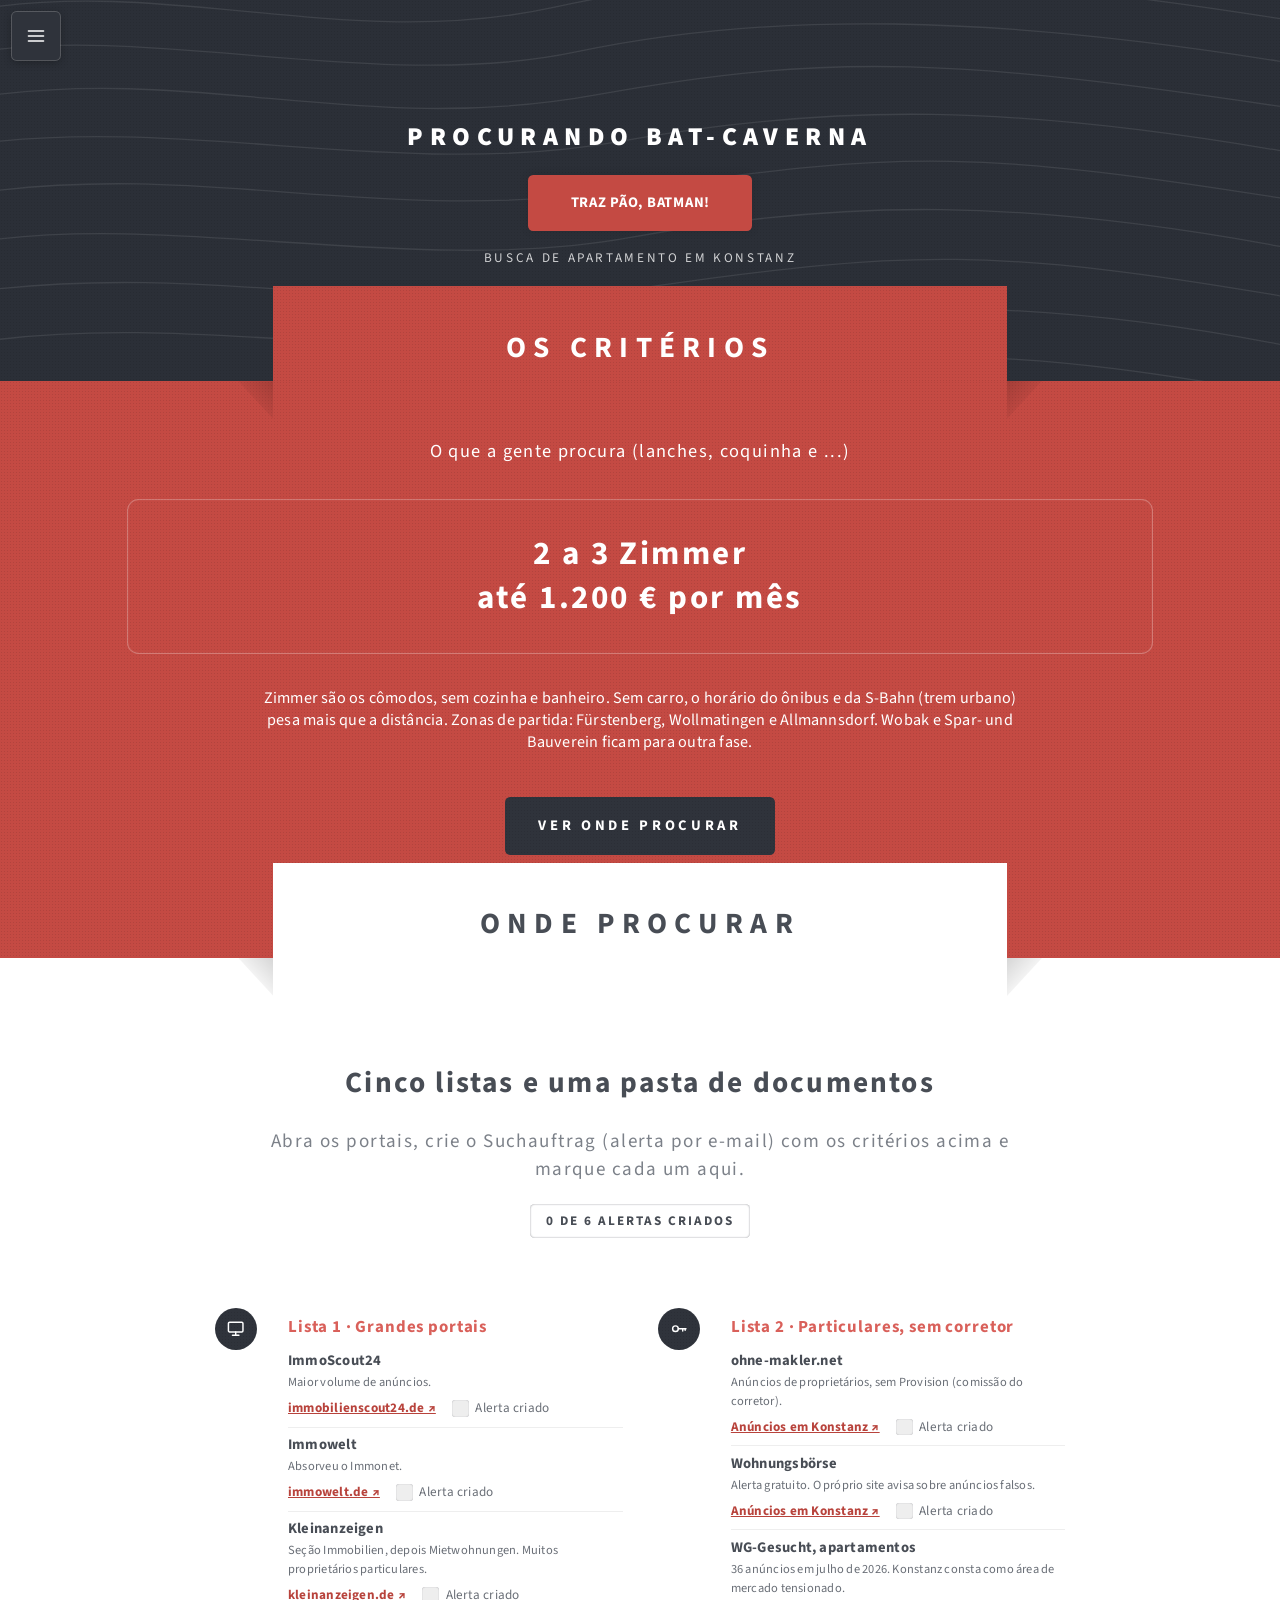
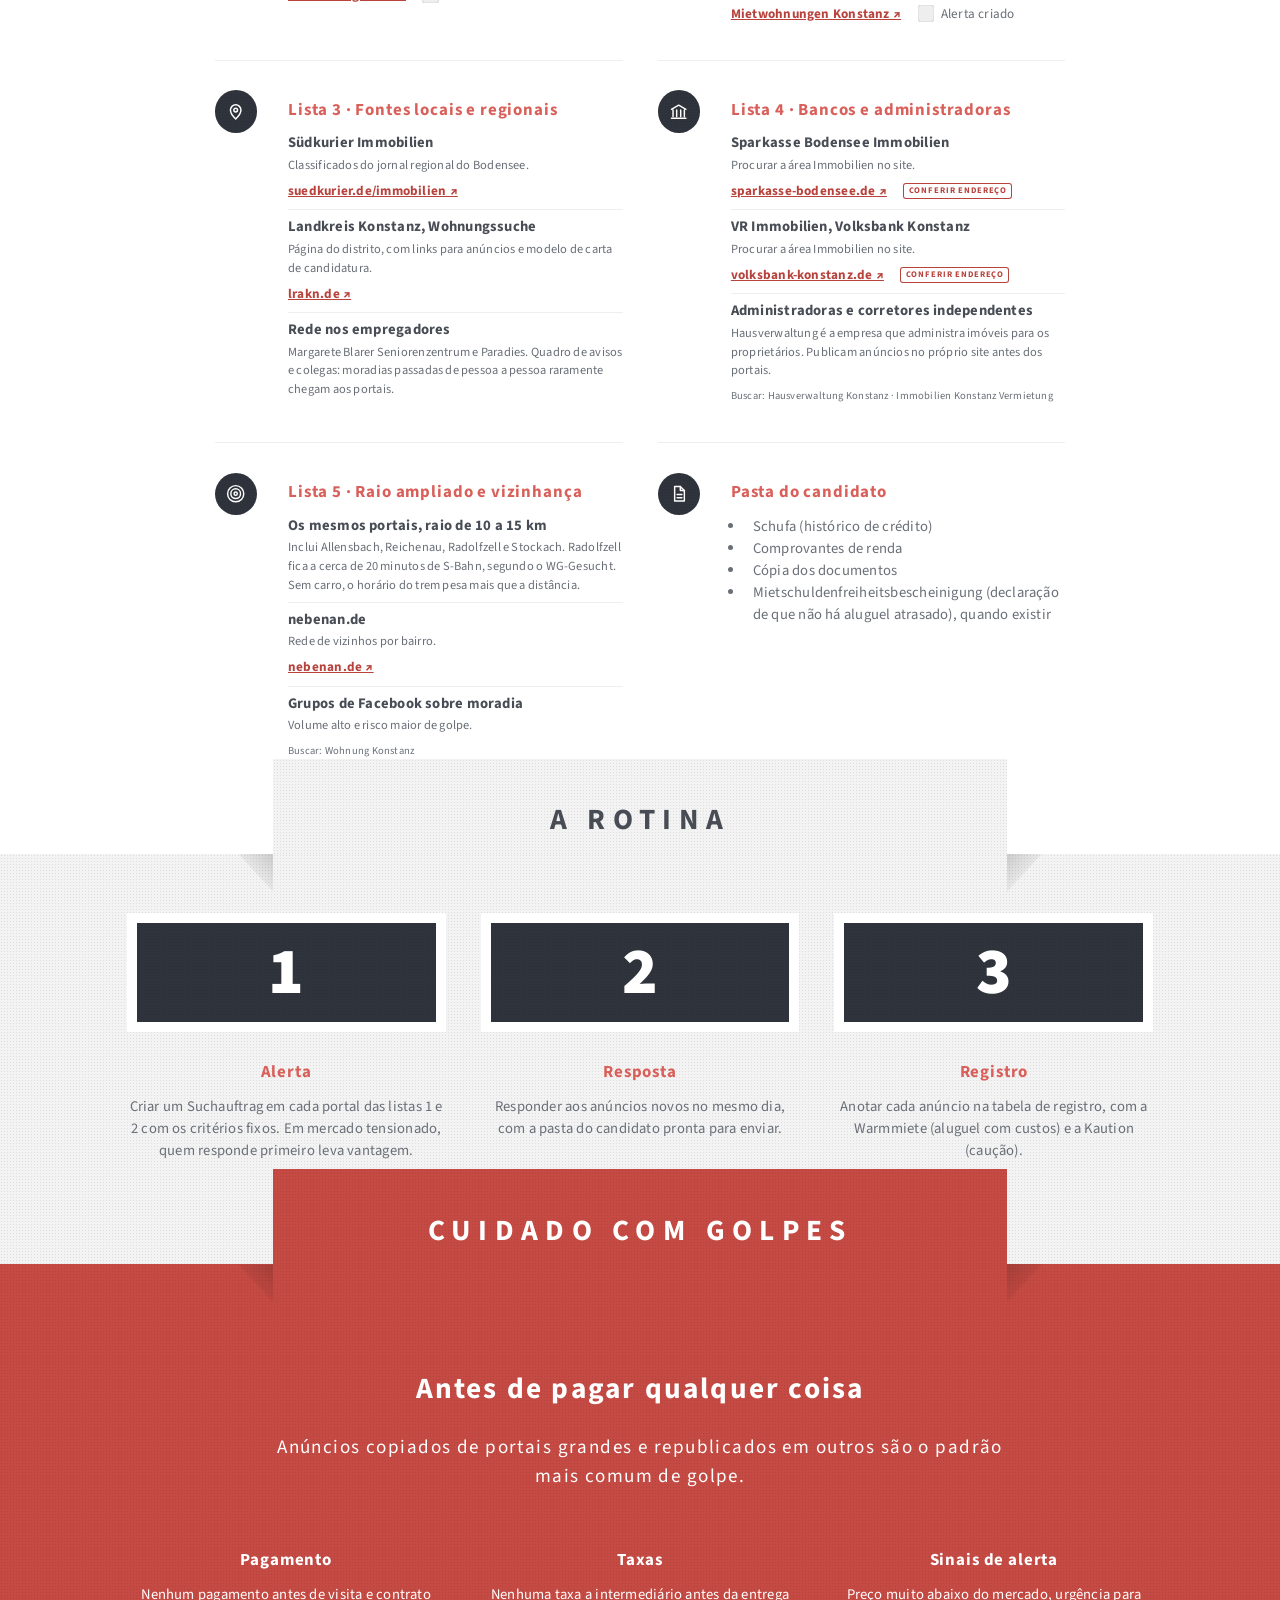
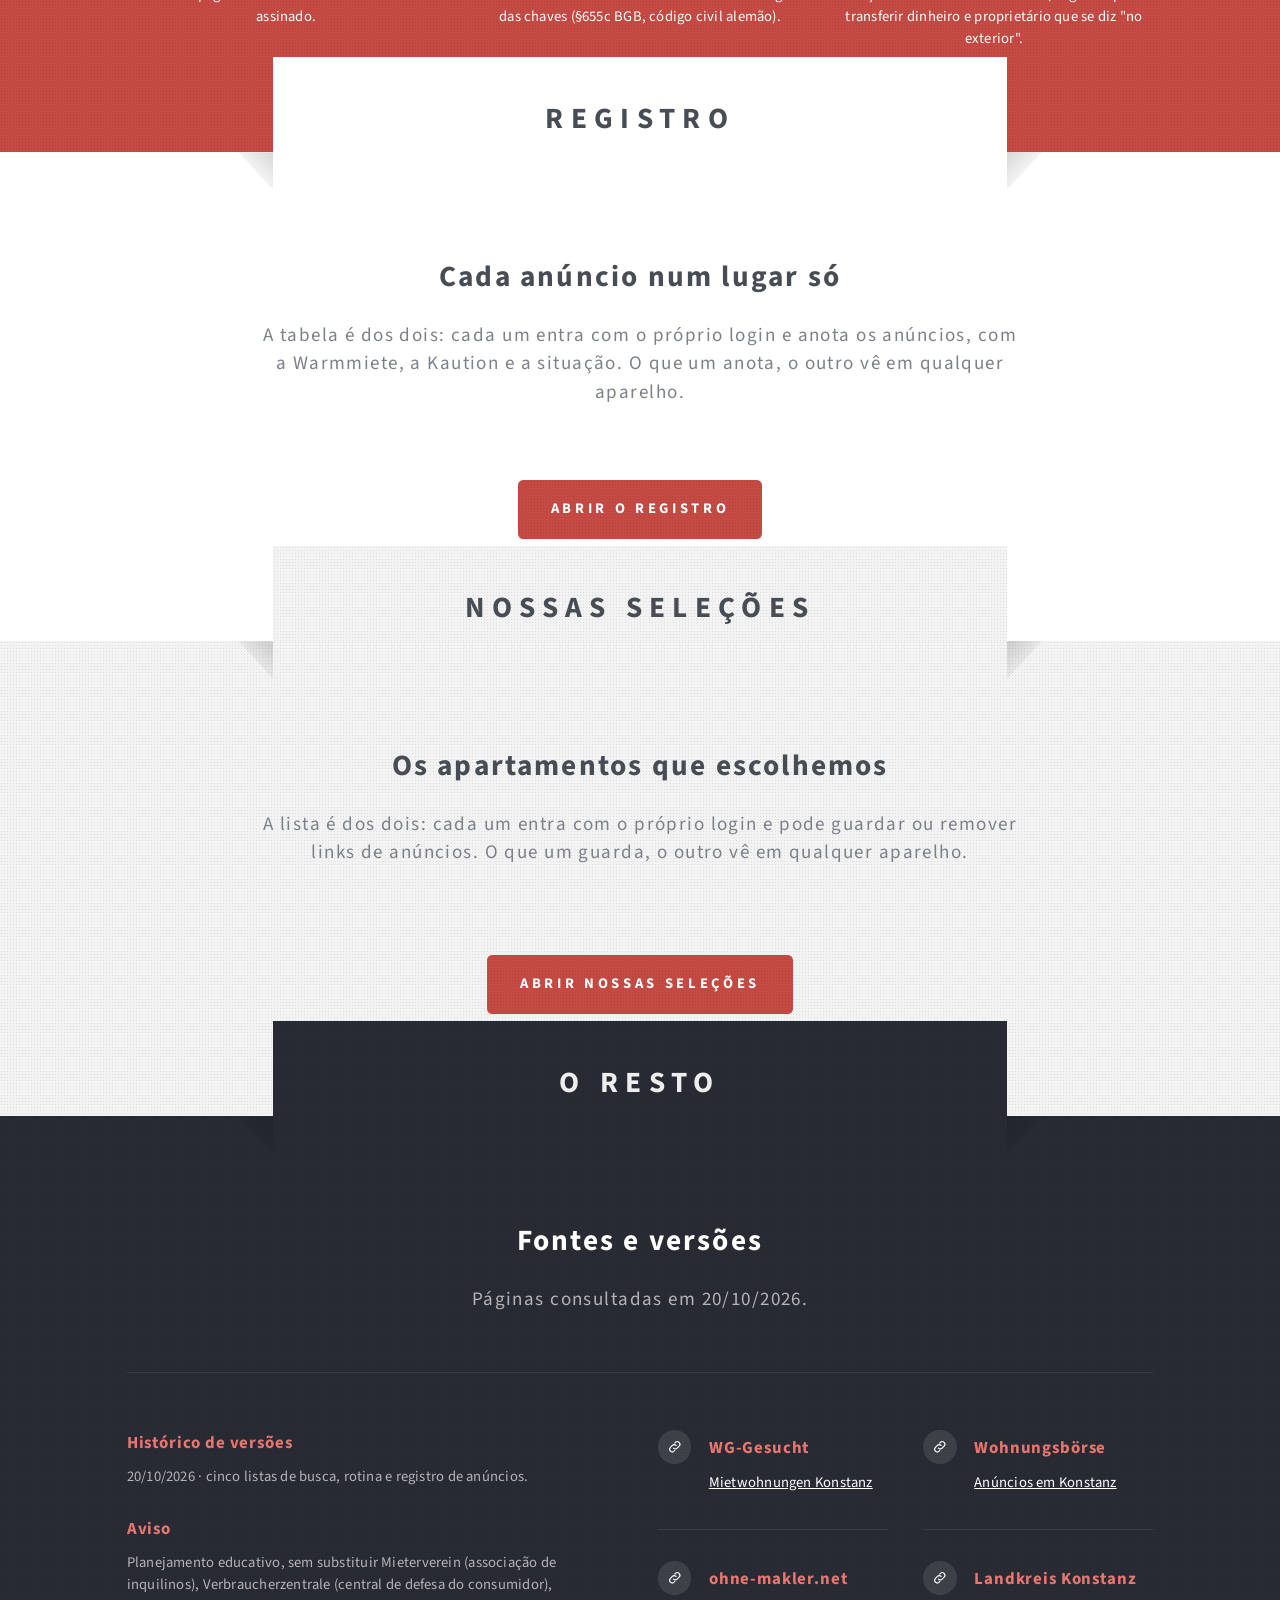
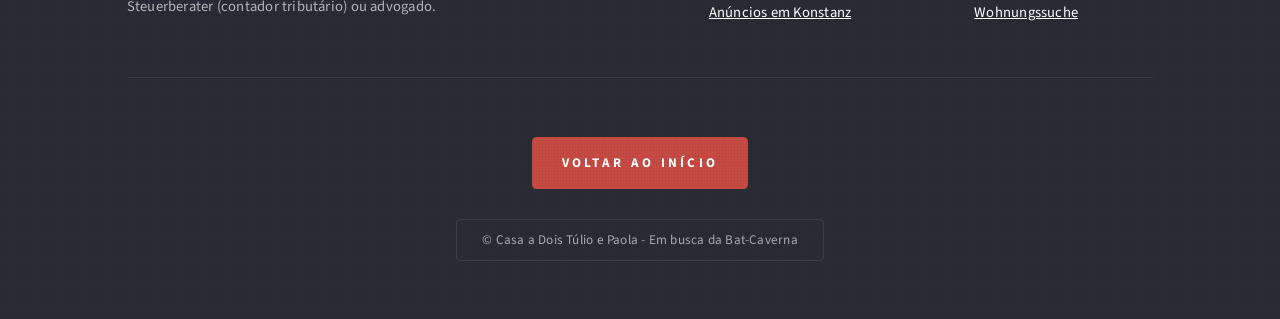
<file: index.html>
<!doctype html>
<html lang="pt-BR">
  <head>
    <meta charset="utf-8" />
    <meta
      name="viewport"
      content="width=device-width, initial-scale=1, viewport-fit=cover"
    />
    <meta name="color-scheme" content="only light" />
    <title>Nossa Busca Apartamento</title>
    <!--
	Layout adaptado de "Escape Velocity" por HTML5 UP (html5up.net | @ajlkn)
	Licença Creative Commons Attribution 3.0 (html5up.net/license)
	Sem jQuery e sem Font Awesome: ícones em SVG inline, menu em JavaScript puro.
-->
    <link
      rel="stylesheet"
      href="https://fonts.googleapis.com/css2?family=Source+Sans+3:ital,wght@0,400;0,700;0,900;1,400&display=swap"
    />
    <link rel="stylesheet" href="assets/css/main.css" />
    <link rel="stylesheet" href="assets/css/morcegos.css" />
  </head>
  <body>
    <button
      type="button"
      id="menuToggle"
      aria-label="Abrir menu"
      aria-controls="navPanel"
      aria-expanded="false"
    >
      <svg viewBox="0 0 24 24" aria-hidden="true">
        <path class="i-open" d="M3 6h18M3 12h18M3 18h18" />
        <path class="i-close" d="M6 6l12 12M18 6L6 18" />
      </svg>
    </button>
    <div id="navOverlay"></div>
    <div id="navPanel">
      <p class="title">Fudeu - Casamos!</p>
      <nav aria-label="Menu"></nav>
    </div>

    <div id="page-wrapper">
      <!-- Header -->
      <section id="header" class="wrapper">
        <svg
          class="contours"
          viewBox="0 0 1200 420"
          preserveAspectRatio="xMidYMid slice"
          aria-hidden="true"
        >
          <path d="M-20 40 C 160 10, 330 80, 520 38 S 900 0, 1220 52" />
          <path d="M-20 80 C 140 54, 360 118, 540 80 S 930 44, 1220 92" />
          <path d="M-20 122 C 190 92, 340 160, 560 120 S 900 86, 1220 134" />
          <path d="M-20 166 C 170 140, 380 200, 580 164 S 950 128, 1220 176" />
          <path d="M-20 212 C 200 182, 350 244, 600 208 S 920 172, 1220 220" />
          <path d="M-20 258 C 160 230, 390 290, 590 254 S 960 216, 1220 266" />
          <path d="M-20 304 C 210 276, 370 334, 610 300 S 930 262, 1220 312" />
          <path d="M-20 352 C 180 322, 400 380, 600 346 S 970 308, 1220 358" />
          <path d="M-20 398 C 220 370, 360 428, 620 392 S 940 356, 1220 404" />
        </svg>
        <div id="logo">
          <h1 id="topo" tabindex="-1">
            <a href="index.html " class="logo-link">Procurando Bat-Caverna</a>
          </h1>

          <button type="button" class="morcegos">
            <span>Traz Pão, Batman!</span>
          </button>

          <p>Busca de apartamento em Konstanz</p>
        </div>
        <nav id="nav" aria-label="Seções da página">
          <ul>
            <li><a href="#topo" aria-current="page">Início</a></li>
            <li><a href="#criterios">Critérios</a></li>
            <li><a href="#listas">Onde procurar</a></li>
            <li><a href="#rotina">Rotina</a></li>
            <li><a href="registro.html">Registro</a></li>
            <li><a href="selecoes.html">Nossas Seleções</a></li>
          </ul>
        </nav>
      </section>

      <!-- Intro -->
      <section id="criterios" class="wrapper style1">
        <div class="title">Os critérios</div>
        <div class="container">
          <p class="style1">O que a gente procura (lanches, coquinha e ...)</p>
          <p class="style2">2 a 3 Zimmer<br />até 1.200 € por mês</p>
          <p class="style3">
            Zimmer são os cômodos, sem cozinha e banheiro. Sem carro, o horário
            do ônibus e da S-Bahn (trem urbano) pesa mais que a distância. Zonas
            de partida: Fürstenberg, Wollmatingen e Allmannsdorf. Wobak e Spar-
            und Bauverein ficam para outra fase.
          </p>
          <ul class="actions">
            <li>
              <a href="#listas" class="button style3 large" data-go
                >Ver onde procurar</a
              >
            </li>
          </ul>
        </div>
      </section>

      <!-- Listas -->
      <section id="listas" class="wrapper style2">
        <div class="title">Onde procurar</div>
        <div class="container">
          <header class="style1">
            <h2>Cinco listas e uma pasta de documentos</h2>
            <p>
              Abra os portais, crie o Suchauftrag (alerta por e-mail) com os
              critérios acima e marque cada um aqui.
            </p>
            <span class="progress" id="progress" aria-live="polite"
              >0 de 6 alertas criados</span
            >
          </header>
          <div class="feature-list">
            <div class="row">
              <div class="col-6 col-12-medium">
                <section>
                  <h3 class="icon">
                    <span class="ico"
                      ><svg viewBox="0 0 24 24" aria-hidden="true">
                        <rect x="3" y="4" width="18" height="12" rx="1.5" />
                        <path d="M8 20h8M12 16v4" /></svg></span
                    >Lista 1 · Grandes portais
                  </h3>
                  <ul class="style3 links">
                    <li>
                      <span class="nm">ImmoScout24</span>
                      <span class="ds">Maior volume de anúncios.</span>
                      <span class="ac"
                        ><a
                          href="https://www.immobilienscout24.de"
                          target="_blank"
                          rel="noopener"
                          >immobilienscout24.de ↗</a
                        >
                        <label class="chk" for="al-immoscout"
                          ><input
                            type="checkbox"
                            id="al-immoscout"
                            data-alert
                          /><span class="bx"></span
                          ><span class="tx">Alerta criado</span></label
                        ></span
                      >
                    </li>
                    <li>
                      <span class="nm">Immowelt</span>
                      <span class="ds">Absorveu o Immonet.</span>
                      <span class="ac"
                        ><a
                          href="https://www.immowelt.de"
                          target="_blank"
                          rel="noopener"
                          >immowelt.de ↗</a
                        >
                        <label class="chk" for="al-immowelt"
                          ><input
                            type="checkbox"
                            id="al-immowelt"
                            data-alert
                          /><span class="bx"></span
                          ><span class="tx">Alerta criado</span></label
                        ></span
                      >
                    </li>
                    <li>
                      <span class="nm">Kleinanzeigen</span>
                      <span class="ds"
                        >Seção Immobilien, depois Mietwohnungen. Muitos
                        proprietários particulares.</span
                      >
                      <span class="ac"
                        ><a
                          href="https://www.kleinanzeigen.de"
                          target="_blank"
                          rel="noopener"
                          >kleinanzeigen.de ↗</a
                        >
                        <label class="chk" for="al-kleinanzeigen"
                          ><input
                            type="checkbox"
                            id="al-kleinanzeigen"
                            data-alert
                          /><span class="bx"></span
                          ><span class="tx">Alerta criado</span></label
                        ></span
                      >
                    </li>
                  </ul>
                </section>
              </div>

              <div class="col-6 col-12-medium">
                <section>
                  <h3 class="icon">
                    <span class="ico"
                      ><svg viewBox="0 0 24 24" aria-hidden="true">
                        <circle cx="8" cy="12" r="3.5" />
                        <path d="M11.5 12H21M17 12v3M20 12v2" /></svg></span
                    >Lista 2 · Particulares, sem corretor
                  </h3>
                  <ul class="style3 links">
                    <li>
                      <span class="nm">ohne-makler.net</span>
                      <span class="ds"
                        >Anúncios de proprietários, sem Provision (comissão do
                        corretor).</span
                      >
                      <span class="ac"
                        ><a
                          href="https://www.ohne-makler.net/immobilien/wohnung-mieten/baden-wurttemberg/konstanz/"
                          target="_blank"
                          rel="noopener"
                          >Anúncios em Konstanz ↗</a
                        >
                        <label class="chk" for="al-ohnemakler"
                          ><input
                            type="checkbox"
                            id="al-ohnemakler"
                            data-alert
                          /><span class="bx"></span
                          ><span class="tx">Alerta criado</span></label
                        ></span
                      >
                    </li>
                    <li>
                      <span class="nm">Wohnungsbörse</span>
                      <span class="ds"
                        >Alerta gratuito. O próprio site avisa sobre anúncios
                        falsos.</span
                      >
                      <span class="ac"
                        ><a
                          href="https://www.wohnungsboerse.net/Konstanz/erdgeschosswohnung-mieten"
                          target="_blank"
                          rel="noopener"
                          >Anúncios em Konstanz ↗</a
                        >
                        <label class="chk" for="al-wohnungsboerse"
                          ><input
                            type="checkbox"
                            id="al-wohnungsboerse"
                            data-alert
                          /><span class="bx"></span
                          ><span class="tx">Alerta criado</span></label
                        ></span
                      >
                    </li>
                    <li>
                      <span class="nm">WG-Gesucht, apartamentos</span>
                      <span class="ds"
                        >36 anúncios em julho de 2026. Konstanz consta como área
                        de mercado tensionado.</span
                      >
                      <span class="ac"
                        ><a
                          href="https://www.wg-gesucht.de/mietwohnungen/konstanz"
                          target="_blank"
                          rel="noopener"
                          >Mietwohnungen Konstanz ↗</a
                        >
                        <label class="chk" for="al-wggesucht"
                          ><input
                            type="checkbox"
                            id="al-wggesucht"
                            data-alert
                          /><span class="bx"></span
                          ><span class="tx">Alerta criado</span></label
                        ></span
                      >
                    </li>
                  </ul>
                </section>
              </div>

              <div class="col-6 col-12-medium">
                <section>
                  <h3 class="icon">
                    <span class="ico"
                      ><svg viewBox="0 0 24 24" aria-hidden="true">
                        <path
                          d="M12 21s-6.5-6-6.5-11a6.5 6.5 0 0113 0c0 5-6.5 11-6.5 11z"
                        />
                        <circle cx="12" cy="10" r="2.3" /></svg></span
                    >Lista 3 · Fontes locais e regionais
                  </h3>
                  <ul class="style3 links">
                    <li>
                      <span class="nm">Südkurier Immobilien</span>
                      <span class="ds"
                        >Classificados do jornal regional do Bodensee.</span
                      >
                      <span class="ac"
                        ><a
                          href="https://www.suedkurier.de/immobilien"
                          target="_blank"
                          rel="noopener"
                          >suedkurier.de/immobilien ↗</a
                        ></span
                      >
                    </li>
                    <li>
                      <span class="nm">Landkreis Konstanz, Wohnungssuche</span>
                      <span class="ds"
                        >Página do distrito, com links para anúncios e modelo de
                        carta de candidatura.</span
                      >
                      <span class="ac"
                        ><a
                          href="https://www.lrakn.de/integration/wohnen/wohnungssuche"
                          target="_blank"
                          rel="noopener"
                          >lrakn.de ↗</a
                        ></span
                      >
                    </li>
                    <li>
                      <span class="nm">Rede nos empregadores</span>
                      <span class="ds"
                        >Margarete Blarer Seniorenzentrum e Paradies. Quadro de
                        avisos e colegas: moradias passadas de pessoa a pessoa
                        raramente chegam aos portais.</span
                      >
                    </li>
                  </ul>
                </section>
              </div>

              <div class="col-6 col-12-medium">
                <section>
                  <h3 class="icon">
                    <span class="ico"
                      ><svg viewBox="0 0 24 24" aria-hidden="true">
                        <path
                          d="M3 9l9-5 9 5M5 10v8M9.5 10v8M14.5 10v8M19 10v8M3 20h18"
                        /></svg></span
                    >Lista 4 · Bancos e administradoras
                  </h3>
                  <ul class="style3 links">
                    <li>
                      <span class="nm">Sparkasse Bodensee Immobilien</span>
                      <span class="ds"
                        >Procurar a área Immobilien no site.</span
                      >
                      <span class="ac"
                        ><a
                          href="https://www.sparkasse-bodensee.de"
                          target="_blank"
                          rel="noopener"
                          >sparkasse-bodensee.de ↗</a
                        ><span class="tag">Conferir endereço</span></span
                      >
                    </li>
                    <li>
                      <span class="nm">VR Immobilien, Volksbank Konstanz</span>
                      <span class="ds"
                        >Procurar a área Immobilien no site.</span
                      >
                      <span class="ac"
                        ><a
                          href="https://www.volksbank-konstanz.de"
                          target="_blank"
                          rel="noopener"
                          >volksbank-konstanz.de ↗</a
                        ><span class="tag">Conferir endereço</span></span
                      >
                    </li>
                    <li>
                      <span class="nm"
                        >Administradoras e corretores independentes</span
                      >
                      <span class="ds"
                        >Hausverwaltung é a empresa que administra imóveis para
                        os proprietários. Publicam anúncios no próprio site
                        antes dos portais.</span
                      >
                      <span class="ac"
                        ><span class="term"
                          >Buscar: Hausverwaltung Konstanz · Immobilien Konstanz
                          Vermietung</span
                        ></span
                      >
                    </li>
                  </ul>
                </section>
              </div>

              <div class="col-6 col-12-medium">
                <section>
                  <h3 class="icon">
                    <span class="ico"
                      ><svg viewBox="0 0 24 24" aria-hidden="true">
                        <circle cx="12" cy="12" r="2" />
                        <circle cx="12" cy="12" r="6" />
                        <circle cx="12" cy="12" r="10" /></svg></span
                    >Lista 5 · Raio ampliado e vizinhança
                  </h3>
                  <ul class="style3 links">
                    <li>
                      <span class="nm"
                        >Os mesmos portais, raio de 10 a 15 km</span
                      >
                      <span class="ds"
                        >Inclui Allensbach, Reichenau, Radolfzell e Stockach.
                        Radolfzell fica a cerca de 20 minutos de S-Bahn, segundo
                        o WG-Gesucht. Sem carro, o horário do trem pesa mais que
                        a distância.</span
                      >
                    </li>
                    <li>
                      <span class="nm">nebenan.de</span>
                      <span class="ds">Rede de vizinhos por bairro.</span>
                      <span class="ac"
                        ><a
                          href="https://nebenan.de"
                          target="_blank"
                          rel="noopener"
                          >nebenan.de ↗</a
                        ></span
                      >
                    </li>
                    <li>
                      <span class="nm">Grupos de Facebook sobre moradia</span>
                      <span class="ds"
                        >Volume alto e risco maior de golpe.</span
                      >
                      <span class="ac"
                        ><span class="term"
                          >Buscar: Wohnung Konstanz</span
                        ></span
                      >
                    </li>
                  </ul>
                </section>
              </div>

              <div class="col-6 col-12-medium">
                <section>
                  <h3 class="icon">
                    <span class="ico"
                      ><svg viewBox="0 0 24 24" aria-hidden="true">
                        <path d="M7 3h7l5 5v13H7z" />
                        <path d="M14 3v5h5M10 13h6M10 17h6" /></svg></span
                    >Pasta do candidato
                  </h3>
                  <ul class="docs">
                    <li>Schufa (histórico de crédito)</li>
                    <li>Comprovantes de renda</li>
                    <li>Cópia dos documentos</li>
                    <li>
                      Mietschuldenfreiheitsbescheinigung (declaração de que não
                      há aluguel atrasado), quando existir
                    </li>
                  </ul>
                </section>
              </div>
            </div>
          </div>
        </div>
      </section>

      <!-- Rotina -->
      <section id="rotina" class="wrapper style3">
        <div class="title">A rotina</div>
        <div class="container">
          <div class="row aln-center">
            <div class="col-4 col-12-medium">
              <section class="highlight">
                <div class="step" aria-hidden="true">1</div>
                <h3>Alerta</h3>
                <p>
                  Criar um Suchauftrag em cada portal das listas 1 e 2 com os
                  critérios fixos. Em mercado tensionado, quem responde primeiro
                  leva vantagem.
                </p>
              </section>
            </div>
            <div class="col-4 col-12-medium">
              <section class="highlight">
                <div class="step" aria-hidden="true">2</div>
                <h3>Resposta</h3>
                <p>
                  Responder aos anúncios novos no mesmo dia, com a pasta do
                  candidato pronta para enviar.
                </p>
              </section>
            </div>
            <div class="col-4 col-12-medium">
              <section class="highlight">
                <div class="step" aria-hidden="true">3</div>
                <h3>Registro</h3>
                <p>
                  Anotar cada anúncio na tabela de registro, com a Warmmiete
                  (aluguel com custos) e a Kaution (caução).
                </p>
              </section>
            </div>
          </div>
        </div>
      </section>

      <!-- Golpes -->
      <section id="golpes" class="wrapper style1">
        <div class="title">Cuidado com golpes</div>
        <div class="container">
          <header class="style1">
            <h2>Antes de pagar qualquer coisa</h2>
            <p>
              Anúncios copiados de portais grandes e republicados em outros são
              o padrão mais comum de golpe.
            </p>
          </header>
          <div class="row aln-center">
            <div class="col-4 col-12-medium">
              <section class="highlight">
                <h3>Pagamento</h3>
                <p>Nenhum pagamento antes de visita e contrato assinado.</p>
              </section>
            </div>
            <div class="col-4 col-12-medium">
              <section class="highlight">
                <h3>Taxas</h3>
                <p>
                  Nenhuma taxa a intermediário antes da entrega das chaves
                  (§655c BGB, código civil alemão).
                </p>
              </section>
            </div>
            <div class="col-4 col-12-medium">
              <section class="highlight">
                <h3>Sinais de alerta</h3>
                <p>
                  Preço muito abaixo do mercado, urgência para transferir
                  dinheiro e proprietário que se diz "no exterior".
                </p>
              </section>
            </div>
          </div>
        </div>
      </section>

      <!-- Registro -->
      <section id="registro" class="wrapper style2">
        <div class="title">Registro</div>
        <div class="container">
          <header class="style1">
            <h2>Cada anúncio num lugar só</h2>
            <p>
              A tabela é dos dois: cada um entra com o próprio login e anota os
              anúncios, com a Warmmiete, a Kaution e a situação. O que um anota,
              o outro vê em qualquer aparelho.
            </p>
          </header>
          <ul class="actions special">
            <li>
              <a href="registro.html" class="button style1 large"
                >Abrir o registro</a
              >
            </li>
          </ul>
        </div>
      </section>

      <!-- Nossas Seleções -->
      <section id="selecoes" class="wrapper style3">
        <div class="title">Nossas Seleções</div>
        <div class="container">
          <header class="style1">
            <h2>Os apartamentos que escolhemos</h2>
            <p>
              A lista é dos dois: cada um entra com o próprio login e pode
              guardar ou remover links de anúncios. O que um guarda, o outro vê
              em qualquer aparelho.
            </p>
          </header>
          <ul class="actions special">
            <li>
              <a href="selecoes.html" class="button style1 large"
                >Abrir nossas seleções</a
              >
            </li>
          </ul>
        </div>
      </section>

      <!-- Footer -->
      <section id="footer" class="wrapper">
        <div class="title">O resto</div>
        <div class="container">
          <header class="style1">
            <h2>Fontes e versões</h2>
            <p>Páginas consultadas em 20/10/2026.</p>
          </header>
          <div class="row">
            <div class="col-6 col-12-medium">
              <section class="plain">
                <h3>Histórico de versões</h3>
                <p>
                  20/10/2026 · cinco listas de busca, rotina e registro de
                  anúncios.
                </p>
                <h3>Aviso</h3>
                <p>
                  Planejamento educativo, sem substituir Mieterverein
                  (associação de inquilinos), Verbraucherzentrale (central de
                  defesa do consumidor), Steuerberater (contador tributário) ou
                  advogado.
                </p>
              </section>
            </div>
            <div class="col-6 col-12-medium">
              <section class="feature-list small">
                <div class="row">
                  <div class="col-6 col-12-small">
                    <section>
                      <h3 class="icon">
                        <span class="ico"
                          ><svg viewBox="0 0 24 24" aria-hidden="true">
                            <path
                              d="M10 14a4 4 0 005.7 0l3-3a4 4 0 00-5.7-5.7l-1 1M14 10a4 4 0 00-5.7 0l-3 3a4 4 0 005.7 5.7l1-1"
                            /></svg></span
                        >WG-Gesucht
                      </h3>
                      <p>
                        <a
                          href="https://www.wg-gesucht.de/mietwohnungen/konstanz"
                          target="_blank"
                          rel="noopener"
                          >Mietwohnungen Konstanz</a
                        >
                      </p>
                    </section>
                  </div>
                  <div class="col-6 col-12-small">
                    <section>
                      <h3 class="icon">
                        <span class="ico"
                          ><svg viewBox="0 0 24 24" aria-hidden="true">
                            <path
                              d="M10 14a4 4 0 005.7 0l3-3a4 4 0 00-5.7-5.7l-1 1M14 10a4 4 0 00-5.7 0l-3 3a4 4 0 005.7 5.7l1-1"
                            /></svg></span
                        >Wohnungsbörse
                      </h3>
                      <p>
                        <a
                          href="https://www.wohnungsboerse.net/Konstanz/erdgeschosswohnung-mieten"
                          target="_blank"
                          rel="noopener"
                          >Anúncios em Konstanz</a
                        >
                      </p>
                    </section>
                  </div>
                  <div class="col-6 col-12-small">
                    <section>
                      <h3 class="icon">
                        <span class="ico"
                          ><svg viewBox="0 0 24 24" aria-hidden="true">
                            <path
                              d="M10 14a4 4 0 005.7 0l3-3a4 4 0 00-5.7-5.7l-1 1M14 10a4 4 0 00-5.7 0l-3 3a4 4 0 005.7 5.7l1-1"
                            /></svg></span
                        >ohne-makler.net
                      </h3>
                      <p>
                        <a
                          href="https://www.ohne-makler.net/immobilien/wohnung-mieten/baden-wurttemberg/konstanz/"
                          target="_blank"
                          rel="noopener"
                          >Anúncios em Konstanz</a
                        >
                      </p>
                    </section>
                  </div>
                  <div class="col-6 col-12-small">
                    <section>
                      <h3 class="icon">
                        <span class="ico"
                          ><svg viewBox="0 0 24 24" aria-hidden="true">
                            <path
                              d="M10 14a4 4 0 005.7 0l3-3a4 4 0 00-5.7-5.7l-1 1M14 10a4 4 0 00-5.7 0l-3 3a4 4 0 005.7 5.7l1-1"
                            /></svg></span
                        >Landkreis Konstanz
                      </h3>
                      <p>
                        <a
                          href="https://www.lrakn.de/integration/wohnen/wohnungssuche"
                          target="_blank"
                          rel="noopener"
                          >Wohnungssuche</a
                        >
                      </p>
                    </section>
                  </div>
                </div>
              </section>
            </div>
          </div>
          <div id="copyright">
            <p class="back">
              <a href="#topo" class="button style1">Voltar ao início</a>
            </p>
            <ul>
              <li>
                &copy; Casa a Dois Túlio e Paola - Em busca da Bat-Caverna
              </li>
            </ul>
          </div>
        </div>
      </section>
    </div>

    <script src="assets/js/main.js" defer></script>
    <script src="assets/js/morcegos.js" defer></script>
  </body>
</html>
</file>
<file: assets/css/main.css>
/* Layout: faixas de largura total com aba de título, banner com navegação, lista com ícones, rodapé escuro. Decisões em DESIGN.md. */
:root {
  --ink: #484d55;
  --text: #6a6f77;
  --coral: #c44a43;
  --coral-hi: #d1574f;
  --coral-soft: #e97770;
  --coral-h: #d9605a;
  --coral-text: #b8433c;
  --char: #2f333b;
  --char-2: #282b34;
  --panel: #242730;
  --paper: #ffffff;
  --fog: #f3f3f3;
  --line: #eeeeee;
  --field: #eeeeee;
  --zebra: #f4f4f4;
  --ok: #2d7a4f;
  --font: "Source Sans 3", "Source Sans Pro", "Segoe UI", system-ui, sans-serif;
  --w: 68em;
  --g: 16px;
  --tex: radial-gradient(rgba(0, 0, 0, 0.09) 0.8px, transparent 1px);
}

/* Reset (baseado em meyerweb.com/eric/tools/css/reset, domínio público) */
html,
body,
div,
span,
h1,
h2,
h3,
h4,
p,
blockquote,
pre,
a,
em,
strong,
img,
ul,
ol,
li,
form,
label,
table,
thead,
tbody,
tr,
th,
td,
article,
aside,
footer,
header,
nav,
section,
svg,
button {
  margin: 0;
  padding: 0;
  border: 0;
  font-size: 100%;
  font: inherit;
  vertical-align: baseline;
}
article,
aside,
footer,
header,
nav,
section {
  display: block;
}
ol,
ul {
  list-style: none;
}
table {
  border-collapse: collapse;
  border-spacing: 0;
}
body {
  -webkit-text-size-adjust: none;
  line-height: 1;
}

/* Basic */
html {
  box-sizing: border-box;
  /* Só tema claro: impede o escurecimento automático dos navegadores */
  color-scheme: only light;
}
/* Rolagem suave nas âncoras internas: único mecanismo, sem JavaScript */
html {
  scroll-behavior: smooth;
}
@media (prefers-reduced-motion: reduce) {
  html {
    scroll-behavior: auto;
  }
}
/* Chegada por link de outra página (index.html#registro): salto instantâneo.
   O main.js põe a classe is-ready depois que a página termina de carregar. */
html:not(.is-ready) {
  scroll-behavior: auto;
}
/* Em telas largas a aba de título da seção é mais alta que o scroll-margin
   das faixas: este respiro mostra a aba inteira ao chegar pela âncora */
@media screen and (min-width: 737px) {
  html {
    scroll-padding-top: 2.5em;
  }
}
*,
*:before,
*:after {
  box-sizing: inherit;
}
body {
  background: var(--paper);
  overflow-x: hidden;
}
body,
input,
select {
  font-family: var(--font);
  font-weight: 400;
  color: var(--text);
  font-size: 14pt;
  line-height: 1.75em;
  letter-spacing: 0.025em;
}
h1,
h2,
h3,
h4 {
  font-weight: 700;
  color: var(--ink);
}
h1 a,
h2 a,
h3 a {
  color: inherit;
  text-decoration: none;
}
a {
  transition: color 0.25s ease-in-out;
  text-decoration: underline;
  color: var(--text);
}
a:hover {
  text-decoration: none;
}
strong {
  font-weight: 700;
  color: var(--ink);
}
em {
  font-style: italic;
}
p,
ul,
ol,
table,
form {
  margin-bottom: 2em;
}
svg {
  display: block;
}
.sr-only {
  position: absolute;
  width: 1px;
  height: 1px;
  overflow: hidden;
  clip: rect(0 0 0 0);
  white-space: nowrap;
}
:focus-visible {
  outline: 3px solid var(--ink);
  outline-offset: 3px;
}
.style1 :focus-visible,
#footer :focus-visible,
#header :focus-visible,
#navPanel :focus-visible {
  outline-color: #fff;
}

/* Container */
.container {
  margin: 0 auto;
  width: 100%;
  max-width: calc(var(--w) + 2 * var(--g));
  padding-left: max(var(--g), env(safe-area-inset-left, 0px));
  padding-right: max(var(--g), env(safe-area-inset-right, 0px));
}

/* Row (grade de 12 colunas) */
.row {
  --gtr: 50px;
  display: flex;
  flex-wrap: wrap;
  align-items: stretch;
  margin-top: calc(var(--gtr) * -1);
  margin-left: calc(var(--gtr) * -1);
}
.row > * {
  padding-top: var(--gtr);
  padding-left: var(--gtr);
  min-width: 0;
}
.row.aln-center {
  justify-content: center;
}
.col-4 {
  width: 33.3333%;
}
.col-6 {
  width: 50%;
}

/* Section / Article */
section,
article {
  margin: 0 0 4em 0;
}
section > :last-child,
article > :last-child,
section:last-child,
article:last-child {
  margin-bottom: 0;
}
header.style1 {
  text-align: center;
  padding: 3em 0 3em 0;
}
header.style1 h2 {
  font-size: 2em;
  letter-spacing: 0.075em;
  line-height: 1.5em;
}
header.style1 p {
  color: #7c8189;
  display: block;
  margin: 1.15em auto 0 auto;
  font-size: 1.3em;
  letter-spacing: 0.075em;
  line-height: 1.5em;
  max-width: 40em;
}

/* Form fields e tabela */
input[type="text"],
input[type="number"],
input[type="date"],
select {
  -webkit-appearance: none;
  appearance: none;
  display: block;
  width: 100%;
  border: 0;
  background: var(--field);
  box-shadow: inset 0 0 1px 0 #8d8e94;
  border-radius: 0.35em;
  padding: 0.5em 0.75em;
  transition: all 0.25s ease-in-out;
  line-height: 1.3em;
}
input[type="text"]:focus,
input[type="number"]:focus,
input[type="date"]:focus,
select:focus {
  background: #f8f8f8;
}
select {
  padding-right: 2em;
  background-image: url("data:image/svg+xml,%3Csvg xmlns='http://www.w3.org/2000/svg' viewBox='0 0 10 6'%3E%3Cpath d='M1 1l4 4 4-4' fill='none' stroke='%23484d55' stroke-width='1.6'/%3E%3C/svg%3E");
  background-repeat: no-repeat;
  background-position: right 0.75em center;
  background-size: 0.7em;
}

/* Button */
button,
.button {
  transition: all 0.25s ease-in-out;
  display: inline-block;
  background: #444;
  color: #fff;
  text-align: center;
  text-transform: uppercase;
  font-weight: 700;
  letter-spacing: 0.25em;
  text-decoration: none;
  border-radius: 0.35em;
  border: 0;
  outline: 0;
  cursor: pointer;
  padding: 0 2.25em;
  font-size: 0.9em;
  min-width: 12em;
  height: 4em;
  line-height: 4em;
}
button:focus-visible,
.button:focus-visible {
  outline: 3px solid var(--ink);
  outline-offset: 3px;
}
.button.large {
  font-size: 1em;
  min-width: 14em;
}
.button.style1,
button.style1 {
  background: var(--coral);
  background-image: var(--tex);
  background-size: 3px 3px;
  color: #fff;
}
.button.style1:hover,
button.style1:hover {
  background-color: var(--coral-hi);
}
.button.style1:active,
button.style1:active {
  background-color: #a93d37;
}
.button.style3 {
  background: var(--char);
  background-image: var(--tex);
  background-size: 3px 3px;
  color: #fff;
}
.button.style3:hover {
  background-color: #3f434b;
}
.button.style3:active {
  background-color: #1f232b;
}
.button.style4 {
  background: none;
  color: var(--ink);
  box-shadow: inset 0 0 2px 0 #8d8e94;
}
.button.style4:hover {
  box-shadow: inset 0 0 2px 0 var(--ink);
}
.quiet {
  min-width: 0;
  height: auto;
  line-height: 1.4em;
  padding: 0.5em 1em;
  font-size: 0.7em;
  letter-spacing: 0.15em;
  background: none;
  color: var(--ink);
  box-shadow: inset 0 0 2px 0 #8d8e94;
}
.quiet:hover {
  box-shadow: inset 0 0 2px 0 var(--coral);
  color: var(--coral-text);
}

/* Actions */
ul.actions {
  list-style: none;
  padding-left: 0;
  margin: 3em 0 0 0;
}
ul.actions li {
  display: inline-block;
  margin: 0 0.75em;
  padding-left: 0;
}
ul.actions li:first-child {
  margin-left: 0;
}
ul.actions li:last-child {
  margin-right: 0;
}
ul.actions.special {
  text-align: center;
}

/* List */
ul.style3 {
  list-style: none;
  padding-left: 0;
}
ul.style3 li {
  border-top: solid 1px var(--line);
  padding: 0.5em 0 0 0;
  margin: 0.5em 0 0 0;
}
ul.style3 li:first-child {
  border-top: 0;
  padding-top: 0;
  margin-top: 0;
}

/* Feature list (aba lateral com ícone em círculo) */
.feature-list {
  max-width: 58em;
  margin-left: auto;
  margin-right: auto;
  position: relative;
  top: 0.75em;
}
.feature-list section {
  border-top: solid 1px var(--line);
  padding-top: 3em;
  padding-left: 5em;
  position: relative;
}
.feature-list > .row > :nth-child(-n + 2) > section {
  border-top: 0;
  padding-top: 0;
}
.feature-list h3 {
  color: var(--coral-h);
  margin: -0.35em 0 0.75em 0;
  font-size: 1.15em;
  letter-spacing: 0.05em;
}
.feature-list .ico {
  display: flex;
  align-items: center;
  justify-content: center;
  color: #fff;
  background: var(--char);
  background-image: var(--tex);
  background-size: 3px 3px;
  border-radius: 2.5em;
  width: 2.5em;
  height: 2.5em;
  position: absolute;
  left: 0;
  margin-top: -0.5em;
}
.feature-list .ico svg {
  width: 1.15em;
  height: 1.15em;
  fill: none;
  stroke: currentColor;
  stroke-width: 1.8;
  stroke-linecap: round;
  stroke-linejoin: round;
}
.feature-list.small section {
  padding-left: 3.5em;
}
.feature-list.small .ico {
  font-size: 0.8em;
}

.links li {
  padding-top: 1em;
  margin-top: 1em;
}
.links .nm {
  display: block;
  font-weight: 700;
  color: var(--ink);
  line-height: 1.4em;
}
.links .ds {
  display: block;
  font-size: 0.85em;
  line-height: 1.5em;
  margin-top: 0.15em;
}
.links .ac {
  display: flex;
  flex-wrap: wrap;
  align-items: center;
  gap: 0.25em 1.25em;
  margin-top: 0.4em;
  font-size: 0.9em;
}
.links a {
  color: var(--coral-text);
  font-weight: 700;
  overflow-wrap: anywhere;
}
.links .term {
  font-size: 0.8em;
  color: var(--text);
  overflow-wrap: anywhere;
}
.tag {
  font-size: 0.65em;
  font-weight: 700;
  letter-spacing: 0.1em;
  text-transform: uppercase;
  color: var(--coral-text);
  box-shadow: inset 0 0 0 1px var(--coral-text);
  border-radius: 0.35em;
  padding: 0 0.6em;
  line-height: 1.8em;
  white-space: nowrap;
}
.docs {
  list-style: disc;
  padding-left: 1em;
}
.docs li {
  padding-left: 0.5em;
}

/* Caixa de seleção própria */
.chk {
  display: inline-flex;
  align-items: center;
  gap: 0.5em;
  cursor: pointer;
  position: relative;
}
.chk input {
  position: absolute;
  opacity: 0;
  width: 1px;
  height: 1px;
}
.chk .bx {
  width: 1.25em;
  height: 1.25em;
  border-radius: 0.25em;
  background: var(--field);
  box-shadow: inset 0 0 1px 0 #8d8e94;
  position: relative;
  flex: none;
  transition: all 0.25s ease-in-out;
}
.chk input:checked + .bx {
  background: var(--coral);
  box-shadow: none;
}
.chk input:checked + .bx:after {
  content: "";
  position: absolute;
  left: 0.4em;
  top: 0.15em;
  width: 0.35em;
  height: 0.7em;
  border: solid #fff;
  border-width: 0 2px 2px 0;
  transform: rotate(40deg);
}
.chk input:focus-visible + .bx {
  outline: 3px solid var(--ink);
  outline-offset: 2px;
}
.chk input:checked ~ .tx {
  color: var(--ok);
  font-weight: 700;
}

/* Wrapper (faixa de largura total com aba de título) */
.wrapper {
  position: relative;
  padding: 6em 0 9em 0;
  scroll-margin-top: 4.5em;
}
.wrapper .title {
  position: absolute;
  left: 50%;
  text-align: center;
  text-transform: uppercase;
  display: block;
  font-weight: 700;
  letter-spacing: 0.25em;
  font-size: 2em;
  width: 25em;
  height: 3.25em;
  top: -3.25em;
  line-height: 3.25em;
  margin-bottom: -3.25em;
  margin-left: -12.5em;
  padding-top: 0.5em;
}
.wrapper .title:before,
.wrapper .title:after {
  content: "";
  position: absolute;
  bottom: -38px;
  width: 35px;
  height: 38px;
  background: linear-gradient(
    to bottom left,
    rgba(0, 0, 0, 0.16),
    rgba(0, 0, 0, 0) 70%
  );
  clip-path: polygon(100% 0, 100% 100%, 0 0);
}
.wrapper .title:before {
  left: -35px;
}
.wrapper .title:after {
  right: -35px;
  transform: scaleX(-1);
}
.wrapper.style1 {
  background: var(--coral);
  background-image: var(--tex);
  background-size: 3px 3px;
  color: #fff;
}
.wrapper.style1 .title {
  background: var(--coral);
  background-image: var(--tex);
  background-size: 3px 3px;
  color: #fff;
}
.wrapper.style1 h1,
.wrapper.style1 h2,
.wrapper.style1 h3,
.wrapper.style1 strong,
.wrapper.style1 a {
  color: #fff;
}
.wrapper.style1 header.style1 p {
  color: #fff;
}
.wrapper.style2 {
  background: var(--paper);
}
.wrapper.style2 .title {
  background: var(--paper);
  color: var(--ink);
}
.wrapper.style3 {
  background: var(--fog);
  background-image: var(--tex);
  background-size: 3px 3px;
}
.wrapper.style3 .title {
  background: var(--fog);
  background-image: var(--tex);
  background-size: 3px 3px;
  color: var(--ink);
}

#page-wrapper > section {
  margin-bottom: 0;
}

/* Header (banner) */
#header {
  display: flex;
  align-items: center;
  justify-content: center;
  position: relative;
  height: 26em;
  padding: 0;
  background: #2b2f37;
  overflow: hidden;
}
#header:before {
  content: "";
  position: absolute;
  inset: 0;
  background-image: var(--tex);
  background-size: 3px 3px;
}
#header .contours {
  position: absolute;
  inset: 0;
  width: 100%;
  height: 100%;
  fill: none;
  stroke: rgba(255, 255, 255, 0.09);
  stroke-width: 1.2;
}
#logo {
  width: 100%;
  text-align: center;
  position: relative;
  padding-left: max(2em, env(safe-area-inset-left, 0px));
  padding-right: max(2em, env(safe-area-inset-right, 0px));
}
#logo h1 {
  font-weight: 900;
  text-transform: uppercase;
  color: #fff;
  font-size: 2em;
  letter-spacing: 0.25em;
  line-height: 1.3em;
  margin-bottom: 5px;
  padding: 1rem 1rem;
}
#logo p {
  color: rgba(255, 255, 255, 0.78);
  text-transform: uppercase;
  margin: 1.25em 0 0 0;
  display: block;
  letter-spacing: 0.2em;
  font-size: 0.9em;
}

/* Nav: o markup fica no HTML só como fonte do painel lateral */
#nav {
  display: none;
}

/* Intro */
#criterios {
  padding-bottom: 8em;
  text-align: center;
}
#criterios p.style1 {
  font-size: 1.5em;
  letter-spacing: 0.075em;
  color: #fff;
}
#criterios p.style2 {
  font-weight: 700;
  color: #fff;
  border-radius: 0.35em;
  box-shadow: inset 0 0 1px 1px rgba(255, 255, 255, 0.3);
  font-size: 2.75em;
  letter-spacing: 0.075em;
  line-height: 1.35em;
  padding: 1em 0.5em;
  margin-bottom: 1em;
}
#criterios p.style3 {
  font-size: 1.1em;
  width: 48em;
  max-width: 100%;
  margin: 0 auto;
  color: #fff;
}

/* Listas */
#listas header.style1 {
  padding-bottom: 5em;
}
.progress {
  display: inline-block;
  margin-top: 1.5em;
  font-size: 0.9em;
  letter-spacing: 0.15em;
  text-transform: uppercase;
  font-weight: 700;
  color: var(--ink);
  box-shadow: inset 0 0 2px 0 #8d8e94;
  border-radius: 0.35em;
  padding: 0 1.25em;
  line-height: 2.6em;
}

/* Highlights (rotina) */
.highlight {
  text-align: center;
}
.highlight h3 {
  color: var(--coral-h);
  margin: 0 0 0.75em 0;
  font-size: 1.15em;
  letter-spacing: 0.05em;
}
.highlight .step {
  display: flex;
  align-items: center;
  justify-content: center;
  border: solid 10px #fff;
  background: var(--char);
  background-image: var(--tex);
  background-size: 3px 3px;
  color: #fff;
  font-weight: 900;
  font-size: 4.5em;
  line-height: 1;
  height: 1.8em;
  margin: 0 0 0.45em 0;
  letter-spacing: 0;
}
.highlight p {
  max-width: 24em;
  margin-left: auto;
  margin-right: auto;
}
.wrapper.style1 .highlight h3 {
  color: #fff;
}
.wrapper.style1 .highlight p {
  color: #fff;
}

/* Golpes */
#golpes header.style1 {
  padding-bottom: 4em;
}

/* Registro */
#registro header.style1 {
  padding-bottom: 2em;
}
.scroll {
  overflow-x: auto;
  scroll-behavior: smooth;
  border-radius: 0.35em;
  box-shadow: inset 0 0 1px 0 #8d8e94;
}
table.default {
  width: 100%;
  margin-bottom: 0;
  font-size: 0.85em;
  line-height: 1.4em;
}
table.default thead {
  background: var(--ink);
  color: #fff;
}
table.default th {
  text-align: left;
  font-weight: 700;
  padding: 0.9em 0.6em;
  font-size: 0.75em;
  letter-spacing: 0.06em;
  text-transform: uppercase;
  white-space: nowrap;
}
table.default tbody tr:nth-child(2n + 2) {
  background: var(--zebra);
}
table.default td {
  padding: 0.5em 0.5em;
  vertical-align: middle;
}
table.default {
  min-width: 66em;
  table-layout: fixed;
}
table.default th:nth-child(1) {
  width: 12%;
}
table.default th:nth-child(2) {
  width: 8.5%;
}
table.default th:nth-child(3) {
  width: 16.5%;
}
table.default th:nth-child(4) {
  width: 6%;
}
table.default th:nth-child(5) {
  width: 8.5%;
}
table.default th:nth-child(6) {
  width: 8%;
}
table.default th:nth-child(7) {
  width: 12%;
}
table.default th:nth-child(8) {
  width: 12%;
}
table.default th:nth-child(9) {
  width: 8%;
}
table.default th:nth-child(10) {
  width: 8.5%;
}
table.default td input,
table.default td select {
  font-size: 0.9em;
  padding: 0.5em 0.4em;
}
table.default td select {
  padding-right: 1.6em;
  background-position: right 0.5em center;
}
table.default td {
  overflow: hidden;
}
.flag {
  font-size: 0.85em;
  font-weight: 700;
  letter-spacing: 0.05em;
  white-space: nowrap;
}
.flag.over {
  color: var(--coral-text);
}
.flag.fine {
  color: var(--ok);
}
.flag.none {
  color: var(--text);
  font-weight: 400;
}
.empty {
  padding: 2em;
  text-align: center;
}
.note {
  text-align: center;
  font-size: 0.9em;
  margin: 1.5em auto 0 auto;
  max-width: 48em;
}

/* Footer */
#footer {
  background: var(--char-2);
  background-image: var(--tex);
  background-size: 3px 3px;
  color: rgba(255, 255, 255, 0.6);
  padding-bottom: 6em;
}
#footer h1,
#footer h2,
#footer h3,
#footer strong,
#footer a {
  color: #fff;
}
#footer .title {
  background: var(--char-2);
  background-image: var(--tex);
  background-size: 3px 3px;
  color: #eee;
}
#footer header.style1 {
  padding-bottom: 6em;
  margin-bottom: 6em;
  border-bottom: solid 1px rgba(255, 255, 255, 0.08);
}
#footer header.style1 p {
  color: rgba(255, 255, 255, 0.65);
}
#footer .feature-list {
  max-width: 100%;
}
#footer .feature-list section {
  border-top-color: rgba(255, 255, 255, 0.08);
}
#footer .feature-list > .row > :nth-child(-n + 2) > section {
  border-top: 0;
}
#footer .feature-list h3 {
  color: var(--coral-soft) !important;
}
#footer .feature-list .ico {
  background: #3d4249;
  background-image: var(--tex);
  background-size: 3px 3px;
}
#footer .feature-list a {
  overflow-wrap: anywhere;
}
#footer .plain h3 {
  color: var(--coral-soft);
  font-size: 1.15em;
  letter-spacing: 0.05em;
  margin: 0 0 0.75em 0;
}
#footer .plain p {
  color: rgba(255, 255, 255, 0.65);
}

#copyright {
  text-align: center;
  padding-top: 6em;
  margin-top: 6em;
  border-top: solid 1px rgba(255, 255, 255, 0.08);
}
#copyright ul {
  display: inline-block;
  border-radius: 0.35em;
  box-shadow: inset 0 0 1px 1px rgba(255, 255, 255, 0.1);
  color: rgba(255, 255, 255, 0.6);
  padding: 0.75em 2em;
  font-size: 0.9em;
  margin: 0;
}
#copyright li {
  display: inline-block;
  margin-left: 1em;
  padding-left: 1em;
  border-left: solid 1px rgba(255, 255, 255, 0.12);
}
#copyright li:first-child {
  border-left: 0;
  margin-left: 0;
  padding-left: 0;
}
#copyright a {
  color: #fff;
}

#copyright .back {
  margin: 0 0 2em 0;
}
/* Rodapé simplificado: só o copyright, sem a divisória de cima */
#copyright:first-child {
  margin-top: 0;
  padding-top: 0;
  border-top: 0;
}

/* Menu: botão flutuante, painel lateral e camada escura (todas as larguras) */
#menuToggle {
  position: fixed;
  top: calc(env(safe-area-inset-top, 0px) + 12px);
  left: calc(env(safe-area-inset-left, 0px) + 12px);
  z-index: 10003;
  display: flex;
  align-items: center;
  justify-content: center;
  width: 48px;
  height: 48px;
  min-width: 0;
  max-width: none;
  margin: 0;
  padding: 0;
  line-height: 1;
  color: #fff;
  background: var(--char);
  border-radius: 0.35em;
  box-shadow:
    0 0 0 1px rgba(255, 255, 255, 0.22),
    0 2px 8px rgba(0, 0, 0, 0.3);
}
#menuToggle:hover {
  background-color: #3f434b;
}
#menuToggle:focus-visible {
  outline: 3px solid #fff;
  outline-offset: 2px;
  box-shadow: 0 0 0 6px var(--char);
}
#menuToggle svg {
  width: 20px;
  height: 20px;
  fill: none;
  stroke: currentColor;
  stroke-width: 2;
  stroke-linecap: round;
}
#menuToggle .i-close,
body.navPanel-visible #menuToggle .i-open {
  display: none;
}
body.navPanel-visible #menuToggle .i-close {
  display: inline;
}
#navOverlay {
  position: fixed;
  inset: 0;
  z-index: 10001;
  background: rgba(0, 0, 0, 0.5);
  opacity: 0;
  visibility: hidden;
  transition:
    opacity 0.3s ease,
    visibility 0s 0.3s;
}
#navPanel {
  position: fixed;
  top: 0;
  left: 0;
  z-index: 10002;
  width: 275px;
  max-width: 85vw;
  height: 100%;
  overflow-y: auto;
  scroll-behavior: smooth;
  transform: translateX(-100%);
  visibility: hidden;
  transition:
    transform 0.3s ease,
    visibility 0s 0.3s;
  background: var(--panel);
  background-image: var(--tex);
  background-size: 3px 3px;
  box-shadow: inset -3px 0 4px 0 rgba(0, 0, 0, 0.1);
  padding-top: calc(env(safe-area-inset-top, 0px) + 12px);
  padding-left: env(safe-area-inset-left, 0px);
}
body.navPanel-visible #navOverlay {
  opacity: 1;
  visibility: visible;
  transition: opacity 0.3s ease;
}
body.navPanel-visible #navPanel {
  transform: translateX(0);
  visibility: visible;
  transition: transform 0.3s ease;
}
#navPanel .title {
  height: 48px;
  line-height: 48px;
  margin: 0 15px 12px 72px;
  color: #fff;
  font-weight: 900;
  text-transform: uppercase;
  letter-spacing: 0.2em;
  font-size: 0.85em;
  white-space: nowrap;
}
#navPanel .link {
  display: block;
  color: #fff;
  text-transform: uppercase;
  text-decoration: none;
  font-size: 0.85em;
  letter-spacing: 0.15em;
  height: 44px;
  line-height: 44px;
  border-top: solid 1px rgba(255, 255, 255, 0.08);
  margin: 0 15px;
}
#navPanel .link:first-child {
  border-top: 0;
}
#navPanel .link:hover {
  color: var(--coral-soft);
}
#navPanel .link[aria-current="page"] {
  color: var(--coral-soft);
  font-weight: 700;
}
#navPanel .link:focus-visible {
  outline-offset: -3px;
}
/* O título #topo fica no banner: a margem grande faz a âncora parar no
   início da página ("Voltar ao início") */
#topo {
  scroll-margin-top: 100vh;
}
/* Destinos que recebem foco só por script (seções e título) */
[tabindex="-1"]:focus {
  outline: none;
}

/* Banner baixo (páginas internas) */
#header.short {
  height: 19em;
}
#header.short #logo {
  top: -2em;
}

/* XLarge */
@media screen and (max-width: 1680px) {
  :root {
    --w: 70em;
  }
  body,
  input,
  select {
    font-size: 12pt;
  }
  .row {
    --gtr: 50px;
  }
}
/* Large */
@media screen and (max-width: 1280px) {
  :root {
    --g: 50px;
  }
  body,
  input,
  select {
    font-size: 11pt;
    line-height: 1.5em;
    letter-spacing: 0.015em;
  }
  .row {
    --gtr: 35px;
  }
  .wrapper {
    padding: 4em 0 7em 0;
  }
  #logo {
    margin-top: -0.5em;
  }
  #logo h1 {
    font-size: 1.75em;
  }
  #criterios {
    padding-bottom: 7em;
  }
  #criterios p.style1 {
    font-size: 1.25em;
  }
  #criterios p.style2 {
    font-size: 2.25em;
  }
  #footer {
    padding-bottom: 4em;
  }
  #footer header.style1 {
    padding-bottom: 4em;
    margin-bottom: 4em;
  }
  #copyright {
    padding-top: 4em;
    margin-top: 4em;
  }
}
/* Medium */
@media screen and (max-width: 980px) {
  .row {
    --gtr: 50px;
  }
  .col-12-medium {
    width: 100%;
  }
  header br {
    display: none;
  }
  .feature-list {
    max-width: 40em;
  }
  .feature-list section {
    padding-top: 4em;
  }
  .feature-list > .row > :nth-child(-n + 2) > section {
    border-top: solid 1px var(--line);
    padding-top: 4em;
  }
  .feature-list > .row > :first-child > section {
    border-top: 0;
    padding-top: 0;
  }
  #footer .feature-list > .row > :nth-child(-n + 2) > section {
    border-top: solid 1px rgba(255, 255, 255, 0.08);
  }
  #footer .feature-list > .row > :first-child > section {
    border-top: 0;
  }
  #criterios p.style3 {
    width: auto;
  }
  .highlight {
    max-width: 40em;
    margin-left: auto;
    margin-right: auto;
  }
  #footer .feature-list {
    border-top: solid 1px rgba(255, 255, 255, 0.08);
    padding-top: 4em;
  }
  #footer .feature-list > .row > :first-child > section {
    padding-top: 0;
  }

  /* Tabela em cartões */
  .scroll {
    box-shadow: none;
    overflow: visible;
  }
  table.default {
    min-width: 0;
    font-size: 0.9em;
    table-layout: auto;
  }
  table.default td {
    overflow: visible;
  }
  table.default td input,
  table.default td select {
    font-size: 1em;
    padding: 0.5em 0.75em;
  }
  table.default td select {
    padding-right: 2em;
    background-position: right 0.75em center;
  }
  table.default,
  table.default tbody,
  table.default tr,
  table.default td {
    display: block;
  }
  table.default thead {
    display: none;
  }
  table.default tr {
    display: grid;
    grid-template-columns: 1fr 1fr;
    gap: 0.75em 0.75em;
    padding: 1.1em 1em;
    margin-bottom: 1em;
    border-radius: 0.35em;
    box-shadow: inset 0 0 1px 0 #8d8e94;
    background: var(--zebra);
  }
  table.default tbody tr:nth-child(2n + 2) {
    background: var(--zebra);
  }
  table.default td {
    padding: 0;
    min-width: 0;
  }
  table.default td:before {
    content: attr(data-l);
    display: block;
    font-size: 0.75em;
    font-weight: 700;
    letter-spacing: 0.12em;
    text-transform: uppercase;
    color: var(--ink);
    margin-bottom: 0.25em;
  }
  table.default td.addr,
  table.default td.wide {
    grid-column: 1 / -1;
  }
  table.default td.act {
    grid-column: 1 / -1;
  }
  table.default td.act:before {
    display: none;
  }
  table.default td.empty {
    display: block;
    grid-column: 1 / -1;
  }
  table.default td.empty:before {
    display: none;
  }
}
/* Small */
@media screen and (max-width: 736px) {
  :root {
    --g: 20px;
  }
  .row {
    --gtr: 30px;
  }
  .col-12-small {
    width: 100%;
  }
  .col-4,
  .col-6 {
    width: 100%;
  }
  body,
  input,
  select {
    line-height: 1.5em;
    font-size: 10.5pt;
    letter-spacing: 0;
  }
  h2,
  h3 {
    font-size: 1.2em;
    letter-spacing: 0.05em;
    margin: 0 0 1em 0;
  }
  section,
  article {
    clear: both;
  }
  header.style1 {
    padding: 0 0 1em 0;
  }
  header.style1 h2 {
    font-size: 1.5em;
    letter-spacing: 0.075em;
    line-height: 1.25em;
  }
  header.style1 p {
    font-size: 1em;
    letter-spacing: 0;
    margin: 0;
  }
  button,
  .button {
    display: block;
    width: 100%;
    font-size: 1em;
    max-width: 30em;
    margin: 0 auto;
    /* Texto longo quebra em duas linhas e o botão cresce junto */
    height: auto;
    min-height: 4em;
    line-height: 1.4em;
    padding: 1.3em 1em;
  }
  .quiet {
    display: inline-block;
    width: auto;
    margin: 0;
  }
  ul.actions {
    margin: 2em 0 0 0;
  }
  ul.actions li {
    margin: 15px 0 0 0;
    display: block;
  }
  ul.actions li:first-child {
    margin-top: 0;
  }
  .feature-list section {
    padding-top: 2em;
    padding-left: 4em;
  }
  .feature-list > .row > :nth-child(-n + 2) > section {
    padding-top: 2em;
  }
  .feature-list > .row > :first-child > section {
    padding-top: 0;
  }
  .feature-list .ico {
    font-size: 0.9em;
  }
  .wrapper {
    padding: 3em 0 6em 0;
  }
  .wrapper .title {
    font-size: 0.9em;
    width: 18em;
    height: 2.5em;
    top: -2.5em;
    line-height: 2.5em;
    margin-bottom: -2.5em;
    margin-left: -9em;
    padding-top: 0.5em;
  }
  .wrapper .title:before,
  .wrapper .title:after {
    height: 15px;
    bottom: -15px;
    background-size: 100% 100%;
  }
  #header {
    height: 17em;
  }
  #header.short {
    height: 13em;
  }
  #header.short #logo {
    top: 0;
  }
  #logo {
    text-align: center;
  }
  #logo h1 {
    font-size: 1.5em;
    letter-spacing: 0.2em;
  }
  #logo p {
    margin: 1.25em 0 0 0;
    letter-spacing: 0.2em;
    font-size: 0.9em;
  }
  #criterios {
    padding-bottom: 5em;
    padding-left: 0;
    padding-right: 0;
  }
  #criterios p.style1 {
    margin-bottom: 1.5em;
  }
  #criterios p.style2 {
    font-size: 1.5em;
    letter-spacing: 0.05em;
    line-height: 1.25em;
    padding: 1.25em 0.75em;
  }
  #listas header.style1 {
    padding-bottom: 3em;
  }
  .highlight .step {
    font-size: 3.5em;
  }
  #footer {
    padding-bottom: 0;
  }
  #footer header.style1 {
    padding-bottom: 0;
    margin-bottom: 2em;
    border-bottom: 0;
  }
  #footer .feature-list {
    border-top: 0;
    padding-top: 0;
  }
  #copyright {
    padding-top: 0;
    margin-top: 4em;
    border-top: 0;
  }
  #copyright ul {
    padding: 1em 2em;
    width: 100%;
  }
  #copyright li {
    display: block;
    margin: 0.5em 0 0 0;
    border-left: 0;
    padding: 0;
  }
  #copyright li:first-child {
    margin-top: 0;
  }
}
@media (prefers-reduced-motion: reduce) {
  *,
  *:before,
  *:after {
    transition: none !important;
  }
  #navPanel,
  .scroll {
    scroll-behavior: auto;
  }
}

/* Morcegos */
.morcegos {
  background: var(--coral);
  color: #fff;
  border: none;
  padding: 0;
  border-radius: 0.35em;
  font-size: 1em;
  font-weight: 700;
  letter-spacing: 0.05em;
  line-height: 1;
  cursor: pointer;
  transition:
    background-color 0.25s ease-in-out,
    color 0.25s ease-in-out,
    box-shadow 0.25s ease-in-out;
  box-shadow: 0 0 10px 0 rgba(0, 0, 0, 0.1);
  text-transform: uppercase;
  text-decoration: none;
  display: flex;
  justify-content: center;
  align-items: center;
  margin: 0 auto;
  position: relative;
  width: 14rem;
  height: 3.5rem;
  min-width: 0;
  min-height: 0;
  overflow: hidden;
  white-space: nowrap;
  text-align: center;
}
#logo .morcegos span {
  margin: 0;
  padding: 0 0 0 0.05em;
  line-height: 1;
  letter-spacing: 0.05em;
  font-size: inherit;
  font-weight: inherit;
  color: inherit;
}
.morcegos:hover {
  background: #000;
  color: #ffe14d;
  box-shadow: 0 0 10px 0 rgba(0, 0, 0, 0.2);
}
.morcegos:focus {
  outline: none;
  box-shadow: 0 0 10px 0 rgba(0, 0, 0, 0.2);
}
.logo-link:hover {
  color: #ffe14d;
}
.logo-link:focus,
.morcegos:focus {
  outline: none;
  box-shadow: 0 0 10px 0 rgba(0, 0, 0, 0.2);
}
.logo-link:active {
  transform: translateY(0);
}
.morcegos:focus-visible {
  outline: 3px solid #fff;
  outline-offset: 3px;
}
</file>
<file: assets/css/morcegos.css>
/* Morcegos: camada, silhueta e bater de asas (só no index.html).
   O botão .morcegos fica estilizado em main.css. A cor do morcego vem de
   --morcego (padrão: quase preto); basta definir a variável em :root.
   O preenchimento é declarado direto nos elementos do SVG, sem herança nem
   currentColor, para a cor não variar entre navegadores. */

/* Acima do conteúdo e abaixo da camada escura (10001), do painel (10002)
   e do botão hambúrguer (10003). */
.morcegos-camada {
  position: fixed;
  inset: 0;
  z-index: 10000;
  overflow: hidden;
  pointer-events: none;
}

/* Foto que salta da tela: centralizada, por cima dos morcegos. */
.morcegos-foto {
  position: fixed;
  inset: 0;
  z-index: 10000;
  margin: auto;
  width: auto;
  height: auto;
  max-width: 90vw;
  max-height: 86vh;
  object-fit: contain;
  border-radius: 0.6em;
  box-shadow: 0 10px 40px rgba(0, 0, 0, 0.45);
  opacity: 0;
  pointer-events: none;
  will-change: transform, opacity;
}

.morcego {
  position: absolute;
  top: 0;
  left: 0;
  overflow: visible;
  opacity: 0;
  pointer-events: none;
}
.morcego,
.morcego g,
.morcego path {
  fill: var(--morcego, #0b0c10);
  fill-opacity: 1;
  stroke: none;
}
.morcego.voando {
  will-change: transform;
}

/* Cada asa gira em torno do ombro, junto ao corpo */
.morcego .asa {
  transform-box: fill-box;
}
.morcego .asa-e {
  transform-origin: 100% 40%;
}
.morcego .asa-d {
  transform-origin: 0% 40%;
}
.morcego.voando .asa-e {
  animation: morcego-asa-e var(--bate, 0.16s) ease-in-out infinite;
}
.morcego.voando .asa-d {
  animation: morcego-asa-d var(--bate, 0.16s) ease-in-out infinite;
}

@keyframes morcego-asa-e {
  0%,
  100% {
    transform: rotate(-16deg) scaleY(1);
  }
  50% {
    transform: rotate(26deg) scaleY(0.85);
  }
}
@keyframes morcego-asa-d {
  0%,
  100% {
    transform: rotate(16deg) scaleY(1);
  }
  50% {
    transform: rotate(-26deg) scaleY(0.85);
  }
}

@media (prefers-reduced-motion: reduce) {
  .morcego .asa {
    animation: none !important;
  }
}

/* Botão para parar o som: canto inferior esquerdo, igual ao hambúrguer
   (escuro, ícone claro). Fica abaixo da camada escura (10001) e do painel
   lateral (10002). */
.morcegos-parar {
  position: fixed;
  left: calc(env(safe-area-inset-left, 0px) + 12px);
  bottom: calc(env(safe-area-inset-bottom, 0px) + 12px);
  z-index: 10000;
  display: flex;
  align-items: center;
  justify-content: center;
  width: 44px;
  height: 44px;
  min-width: 0;
  min-height: 0;
  max-width: none;
  margin: 0;
  padding: 0;
  line-height: 1;
  color: #fff;
  background: var(--char);
  border-radius: 0.35em;
  box-shadow:
    0 0 0 1px rgba(255, 255, 255, 0.22),
    0 2px 8px rgba(0, 0, 0, 0.3);
}
.morcegos-parar[hidden] {
  display: none;
}
.morcegos-parar:hover {
  background-color: #3f434b;
}
.morcegos-parar:focus-visible {
  outline: 3px solid #fff;
  outline-offset: 2px;
  box-shadow: 0 0 0 6px var(--char);
}
.morcegos-parar svg {
  width: 20px;
  height: 20px;
  fill: none;
  stroke: currentColor;
  stroke-width: 2;
  stroke-linecap: round;
  stroke-linejoin: round;
}
</file>
